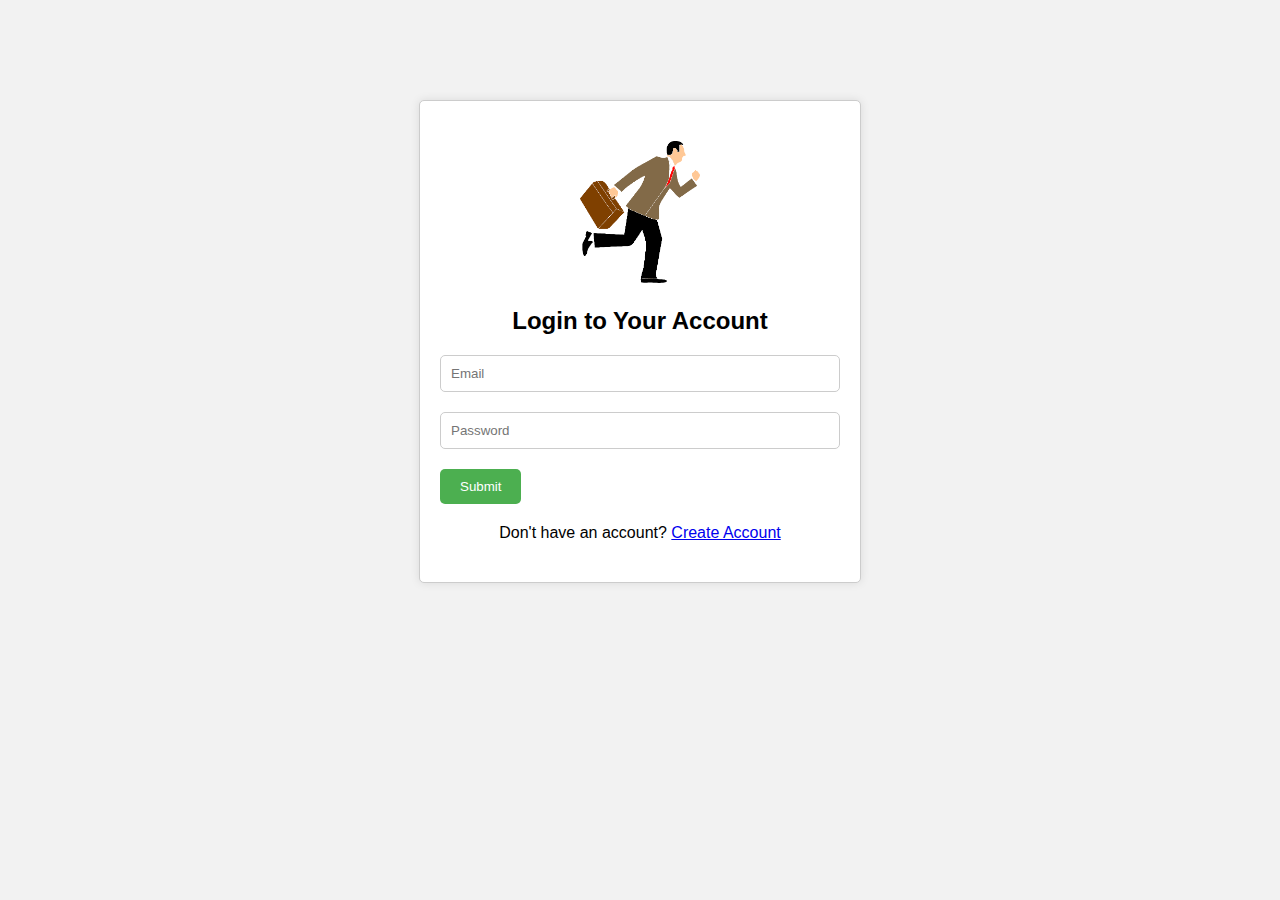
<file: 1login.html>
<!DOCTYPE html>
<html>
  <head>
    <title>Job Platform - Login</title>
    <style>
      body {
        font-family: Arial, sans-serif;
        background-color: #f2f2f2;
      }

      .container {
        max-width: 400px;
        margin: 0 auto;
        padding: 40px 20px;
        background-color: #fff;
        border: 1px solid #ccc;
        border-radius: 5px;
        margin-top: 100px;
        box-shadow: 0 0 10px rgba(0, 0, 0, 0.1);
      }

      .logo {
        text-align: center;
        margin-bottom: 20px;
      }

      .logo img {
        width: 120px;
        height: auto;
      }

      h2 {
        text-align: center;
        margin-bottom: 20px;
      }

      input[type="text"],
      input[type="password"] {
        width: 100%;
        padding: 10px;
        margin-bottom: 20px;
        border: 1px solid #ccc;
        border-radius: 5px;
        box-sizing: border-box;
        float: right;
      }

      .helo {
        background-color: #4caf50;
        color: white;
        padding: 10px 20px;
        border: none;
        border-radius: 5px;
        cursor: pointer;
      }

      .forgot-password {
        text-align: center;
        margin-bottom: 10px;
        margin-top: 30px;
      }

      .create-account {
        text-align: center;
        margin-top: 20px;
      }

      .error-message {
        color: red;
        font-size: 14px;
        text-align: center;
        margin-top: 10px;
      }
    </style>
    <script>
      function submitForm(event) {
        console.log("skbcjhbsa")
      fetch("http://localhost:3000")
        .then((response) => response.json())
        .then((data) => {
          console.log(data); // You can do something with the response data here
        })
        .catch((error) => {
          console.error("Error:", error);
        });
      }
    </script>
  </head>
  <body>
    <div class="container">
      <div class="logo">
        <img src="1.1logo.png" alt="Job Platform Logo" />
      </div>
      <h2>Login to Your Account</h2>
      <form onsubmit="submitForm(event)">
        <input type="text" name="email" placeholder="Email" required />
        <input
          type="password"
          name="password"
          placeholder="Password"
          required
        />
        <button class="helo" value="Submit"> Submit </button>
      </form>
      <!-- <div class="forgot-password">
        <a href="forgot_password.php">Forgot Password?</a>
      </div> -->
      <div class="create-account">
        Don't have an account? <a href="2signup.html">Create Account</a>
      </div>
    </div>
  </body>
</html>
</file>
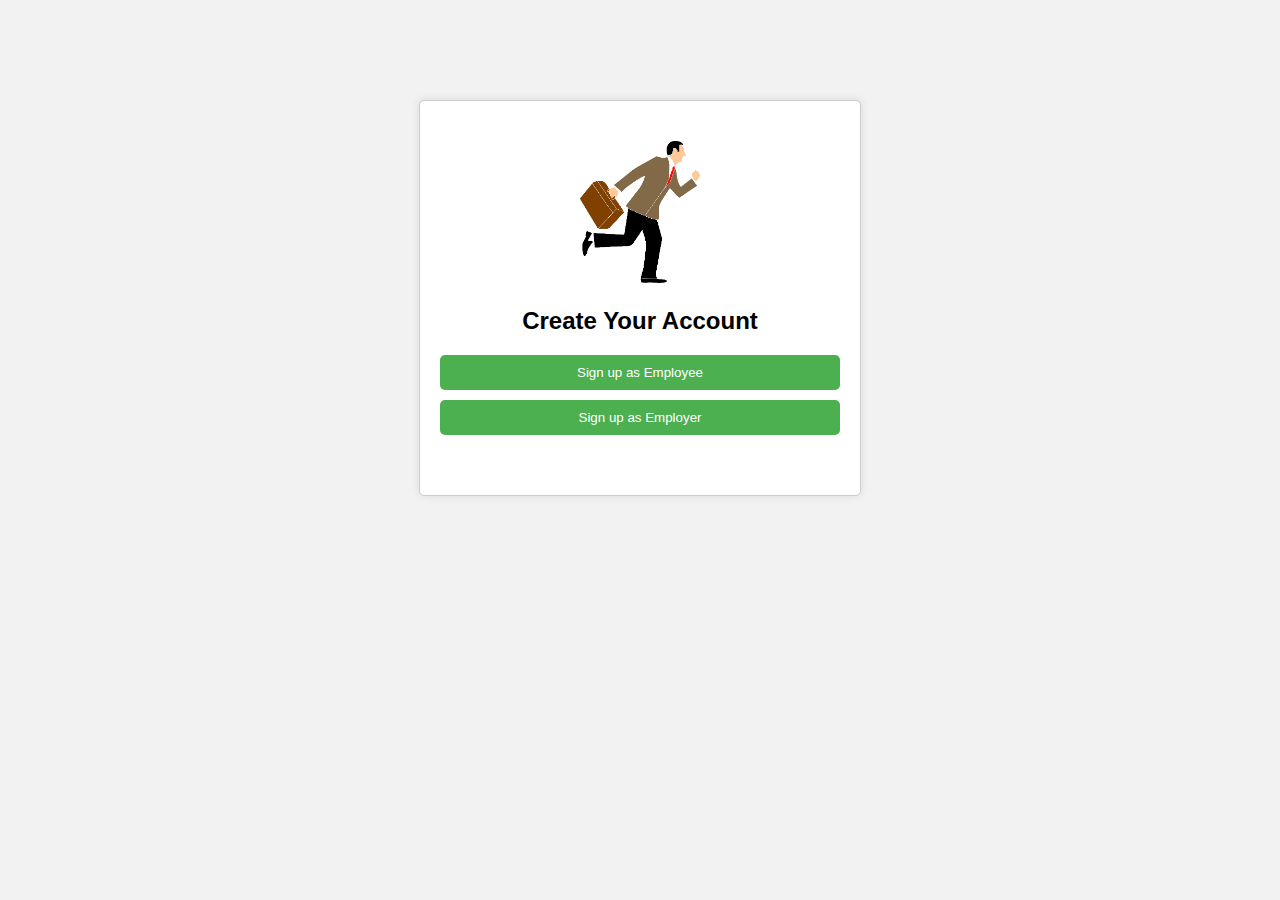
<file: 2signup.html>
<!DOCTYPE html>
<html>
  <head>
    <title>Job Platform - Signup</title>
    <style>
      body {
        font-family: Arial, sans-serif;
        background-color: #f2f2f2;
      }

      .container {
        max-width: 400px;
        margin: 0 auto;
        padding: 40px 20px;
        background-color: #fff;
        border: 1px solid #ccc;
        border-radius: 5px;
        margin-top: 100px;
        box-shadow: 0 0 10px rgba(0, 0, 0, 0.1);
      }

      .logo {
        text-align: center;
        margin-bottom: 20px;
      }

      .logo img {
        width: 120px;
        height: auto;
      }

      h2 {
        text-align: center;
        margin-bottom: 20px;
      }

      .selection {
        text-align: center;
        margin-bottom: 20px;
      }

      .selection button {
        display: block;
        width: 100%;
        padding: 10px 0;
        margin-bottom: 10px;
        border: none;
        border-radius: 5px;
        background-color: #4caf50;
        color: white;
        cursor: pointer;
      }

      .selection button:last-child {
        margin-bottom: 0;
      }
    </style>
  </head>
  <body>
    <div class="container">
      <div class="logo">
        <img src="1.1logo.png" alt="Job Platform Logo" />
      </div>
      <h2>Create Your Account</h2>
      <div class="selection">
        <button onclick="location.href='3.1employeesignup.html'">
          Sign up as Employee
        </button>
        <button onclick="location.href='3.2employersignup.html'">
          Sign up as Employer
        </button>
      </div>
    </div>
  </body>
</html>
</file>
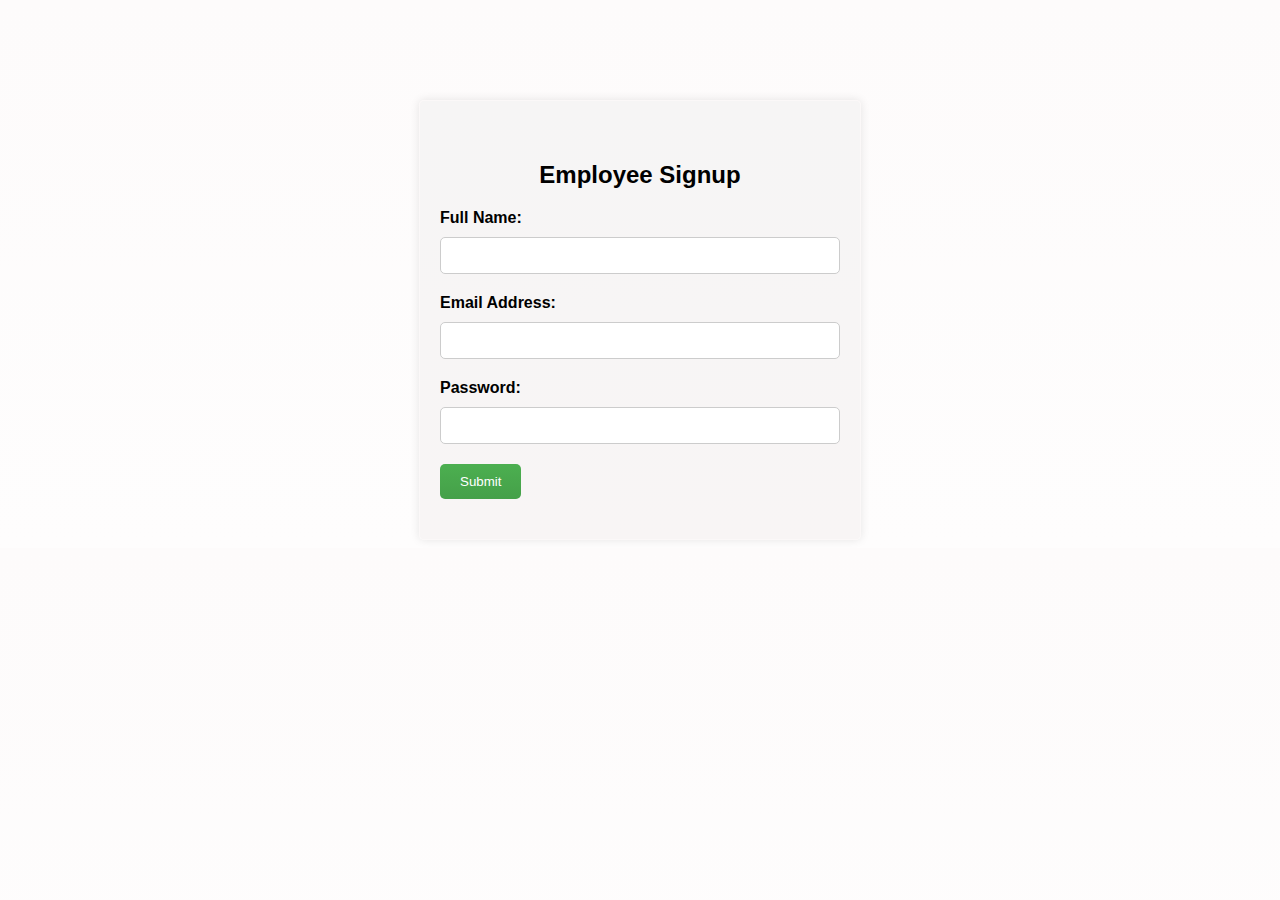
<file: 3.1employeesignup.html>
<!DOCTYPE html>
<html>
  <head>
    <title>Job Platform - Employee Signup</title>
    <style>
      body {
        font-family: Arial, sans-serif;
        background: linear-gradient(#fdfbfb, #fefdfd);
      }

      .container {
        max-width: 400px;
        margin: 0 auto;
        padding: 40px 20px;
        background: linear-gradient(#f6f5f5, #f8f5f5);
        border: 1px solid #fbf8f8;
        border-radius: 5px;
        margin-top: 100px;
        box-shadow: 0 0 10px rgba(0, 0, 0, 0.1);
      }

      h2 {
        text-align: center;
        margin-bottom: 20px;
      }

      label {
        display: block;
        margin-bottom: 10px;
        font-weight: bold;
      }

      input[type="text"],
      input[type="email"],
      input[type="password"],
      input[type="tel"],
      textarea {
        width: 100%;
        padding: 10px;
        margin-bottom: 20px;
        border: 1px solid #ccc;
        border-radius: 5px;
        box-sizing: border-box;
      }

      textarea {
        height: 80px;
      }

      .helo{
        background: linear-gradient(#4caf50, #45a049);
        color: white;
        padding: 10px 20px;
        border: none;
        border-radius: 5px;
        cursor: pointer;
      }
    </style>
  </head>
  <body>
    <div class="container">
      <h2>Employee Signup</h2>
      <form onsubmit="submitForm(event)">
        <label for="full-name">Full Name:</label>
        <input type="text" id="full-name" required />

        <label for="email">Email Address:</label>
        <input type="email" id="email" required />

        <label for="password">Password:</label>
        <input type="password" id="password" required />
        <button class="helo" value="Submit"> Submit </button>
      </form>
    </div>
    <script>
      function submitForm(event) {
        event.preventDefault(); 

        var fullName = document.getElementById("full-name").value;
        var email = document.getElementById("email").value;
        var password = document.getElementById("password").value;

        var employeeData = {
          fullName: fullName,
          email: email,
          password: password,
        };
        fetch('hhtp///user/signup', {
          method: 'POST',
          headers: {
            'Content-Type': 'application/json'
          },
          body: JSON.stringify(payload)
        })
          .then(response => response.json())
          .then(data => {
            console.log(data);
          })
          .catch(error => {
            console.error(error);
          });
      }
    
        //navigateToPage();
      

      function navigateToPage() {
        window.location.href = "4skills.html";
      }
    </script>
  </body>
</html>
</file>
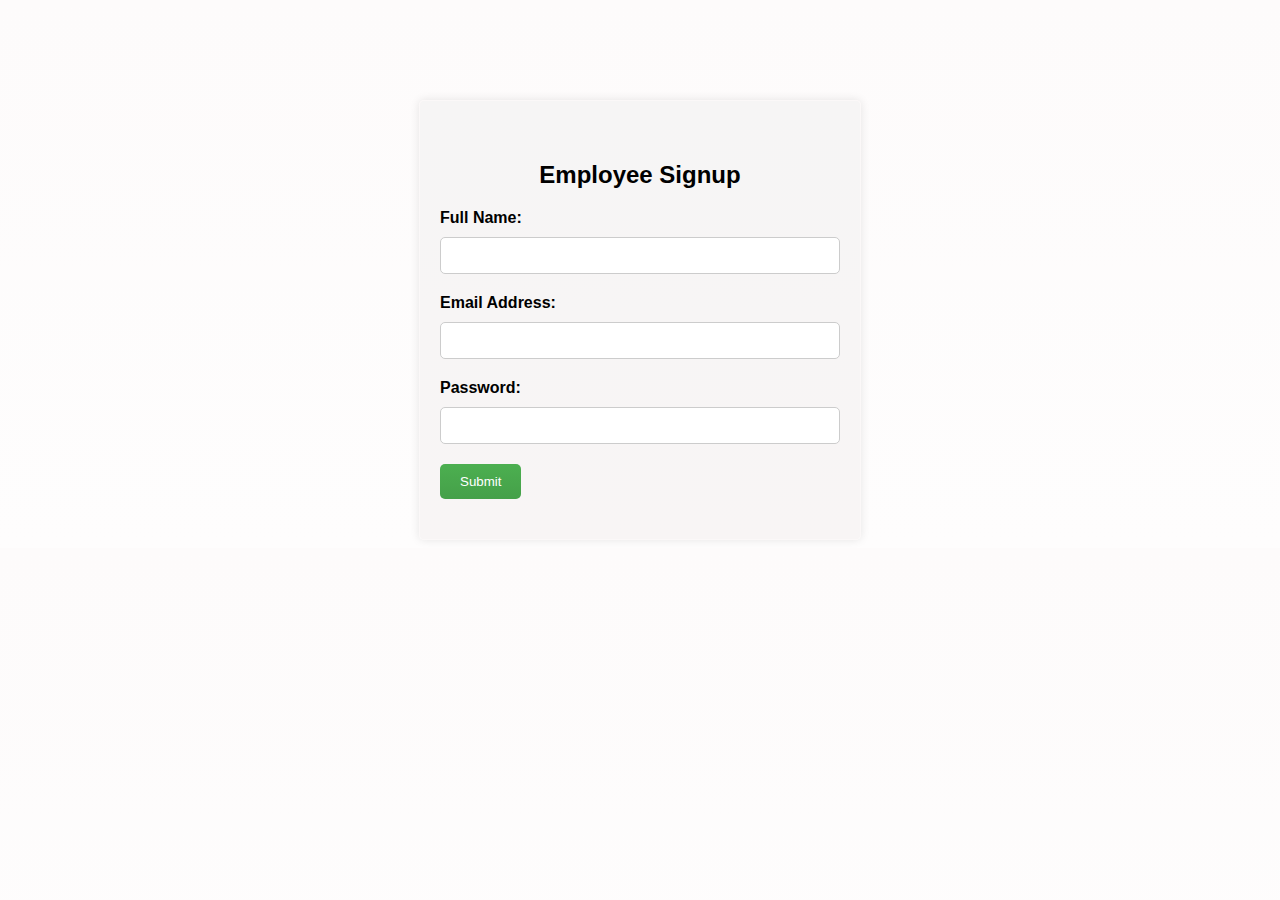
<file: 3.2employersignup.html>
<!DOCTYPE html>
<html>
  <head>
    <title>Job Platform - Employer Signup</title>
    <style>
      body {
        font-family: Arial, sans-serif;
        background: linear-gradient(#fdfbfb, #fefdfd);
      }

      .container {
        max-width: 400px;
        margin: 0 auto;
        padding: 40px 20px;
        background: linear-gradient(#f6f5f5, #f8f5f5);
        border: 1px solid #fbf8f8;
        border-radius: 5px;
        margin-top: 100px;
        box-shadow: 0 0 10px rgba(0, 0, 0, 0.1);
      }

      h2 {
        text-align: center;
        margin-bottom: 20px;
      }

      label {
        display: block;
        margin-bottom: 10px;
        font-weight: bold;
      }

      input[type="text"],
      input[type="email"],
      input[type="password"],
      input[type="tel"],
      textarea {
        width: 100%;
        padding: 10px;
        margin-bottom: 20px;
        border: 1px solid #ccc;
        border-radius: 5px;
        box-sizing: border-box;
      }

      textarea {
        height: 80px;
      }

      .helo {
        background: linear-gradient(#4caf50, #45a049);
        color: white;
        padding: 10px 20px;
        border: none;
        border-radius: 5px;
        cursor: pointer;
      }
    </style>
    <script>
      function submitForm(event) {
        event.preventDefault(); // Prevent form submission

        var fullName = document.getElementById("full-name").value;
        var email = document.getElementById("email").value;
        var password = document.getElementById("password").value;

        var employeeData = {
          fullName: fullName,
          email: email,
          password: password,
        };
        fetch('hhtp///user/signup', {
          method: 'POST',
          headers: {
            'Content-Type': 'application/json'
          },
          body: JSON.stringify(payload)
        })
          .then(response => response.json())
          .then(data => {
            console.log(data);
          })
          .catch(error => {
            console.error(error);
          });
      }
    
        //navigateToPage();
      

      function navigateToPage() {
        window.location.href = "4skills.html";
      }
    </script>
  </head>
  <body>
    <div class="container">
      <h2>Employee Signup</h2>
      <form onsubmit="submitForm(event)">
        <label for="full-name">Full Name:</label>
        <input type="text" id="full-name" required />

        <label for="email">Email Address:</label>
        <input type="email" id="email" required />

        <label for="password">Password:</label>
        <input type="password" id="password" required />

        <button class="helo" value="Submit"> Submit </button>
      </form>
    </div>
  </body>
</html>
</file>
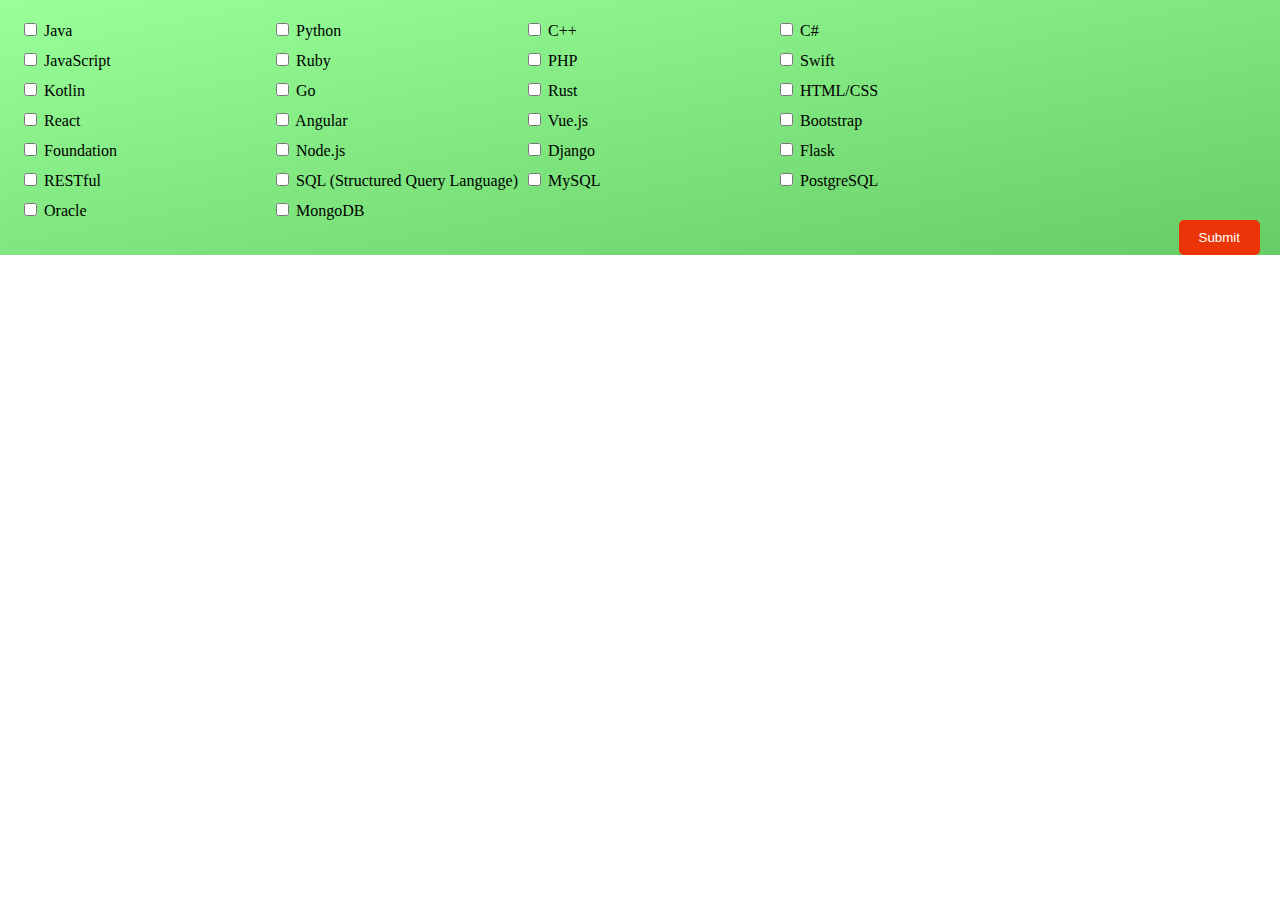
<file: 4skills.html>
<!DOCTYPE html>
<html>
  <head>
    <title>Random Checkboxes</title>
    <style>
      body {
            background: linear-gradient(to top left, #66cc66, #99ff99) no-repeat;
            background-size: 100% 100%;
            margin: 0;
            padding: 20px;
        }
      .skill-group {
          background: linear-gradient(to bottom right, #e6f3e6, #c7eac7);
          padding: 20px;
          margin-bottom: 20px;
          border-radius: 10px;
      }

      .skill {
          display: inline-block;
          width: 20%;
          margin-bottom: 10px;
      }

      .submit-button {
          float:right;
          display: block;
          margin-top: 20px;
          background-color: #eb3508;
          color: white;
          padding: 10px 20px;
          border: none;
          border-radius: 5px;
          cursor: pointer;
      }
  </style>
  <body>
    <div class="skill">
      <label> <input type="checkbox" name="skills" value="Java" /> Java </label>
    </div>
    <div class="skill">
      <label>
        <input type="checkbox" name="skills" value="Python" /> Python
      </label>
    </div>
    <div class="skill">
      <label> <input type="checkbox" name="skills" value="C++" /> C++ </label>
    </div>
    <div class="skill">
      <label> <input type="checkbox" name="skills" value="C#" /> C# </label>
    </div>
    <div class="skill">
      <label>
        <input type="checkbox" name="skills" value="JavaScript" /> JavaScript
      </label>
    </div>
    <div class="skill">
      <label> <input type="checkbox" name="skills" value="Ruby" /> Ruby </label>
    </div>
    <div class="skill">
      <label> <input type="checkbox" name="skills" value="PHP" /> PHP </label>
    </div>
    <div class="skill">
      <label>
        <input type="checkbox" name="skills" value="Swift" /> Swift
      </label>
    </div>
    <div class="skill">
      <label>
        <input type="checkbox" name="skills" value="Kotlin" /> Kotlin
      </label>
    </div>
    <div class="skill">
      <label> <input type="checkbox" name="skills" value="Go" /> Go </label>
    </div>
    <div class="skill">
      <label> <input type="checkbox" name="skills" value="Rust" /> Rust </label>
    </div>
    <div class="skill">
      <label>
        <input type="checkbox" name="skills" value="HTML/CSS" /> HTML/CSS
      </label>
    </div>
    <div class="skill">
      <label>
        <input type="checkbox" name="skills" value="React" /> React
      </label>
    </div>
    <div class="skill">
      <label>
        <input type="checkbox" name="skills" value="Angular" /> Angular
      </label>
    </div>
    <div class="skill">
      <label>
        <input type="checkbox" name="skills" value="Vue.js" /> Vue.js
      </label>
    </div>
    <div class="skill">
      <label>
        <input type="checkbox" name="skills" value="Bootstrap" /> Bootstrap
      </label>
    </div>
    <div class="skill">
      <label>
        <input type="checkbox" name="skills" value="Foundation" /> Foundation
      </label>
    </div>
    <div class="skill">
      <label>
        <input type="checkbox" name="skills" value="Node.js" /> Node.js
      </label>
    </div>
    <div class="skill">
      <label>
        <input type="checkbox" name="skills" value="Django" /> Django
      </label>
    </div>
    <div class="skill">
      <label>
        <input type="checkbox" name="skills" value="Flask" /> Flask
      </label>
    </div>
    <div class="skill">
      <label>
        <input type="checkbox" name="skills" value="RESTful API development" />
        RESTful
      </label>
    </div>
    <div class="skill">
      <label>
        <input
          type="checkbox"
          name="skills"
          value="SQL (Structured Query Language)"
        />
        SQL (Structured Query Language)
      </label>
    </div>
    <div class="skill">
      <label>
        <input type="checkbox" name="skills" value="MySQL" /> MySQL
      </label>
    </div>
    <div class="skill">
      <label>
        <input type="checkbox" name="skills" value="PostgreSQL" /> PostgreSQL
      </label>
    </div>
    <div class="skill">
      <label>
        <input type="checkbox" name="skills" value="Oracle" /> Oracle
      </label>
    </div>
    <div class="skill">
      <label>
        <input type="checkbox" name="skills" value="MongoDB" /> MongoDB
      </label>
    </div>
    <button class="submit-button"onclick="getSelectedValues()">Submit</button>
    <script>
      function getSelectedValues() {
        var checkboxes = document.querySelectorAll(
          'input[type="checkbox"]:checked'
        );
        var selectedValues = [];

        for (var i = 0; i < checkboxes.length; i++) {
          selectedValues.push(checkboxes[i].value);
        }

        console.log(selectedValues);
       fetch('hhtp///user/signup', {
        method: 'POST',
        headers: {
          'Content-Type': 'application/json'
        },
        body: JSON.stringify(payload)
      })
        .then(response => response.json())
        .then(data => {
          console.log(data);
        })
        .catch(error => {
          console.error(error);
        });
        setTimeout(function() {
          window.location.href = "index.html", delayInMilliseconds;
       },3000);
      }

    </script>
  </body>
</html>
</file>
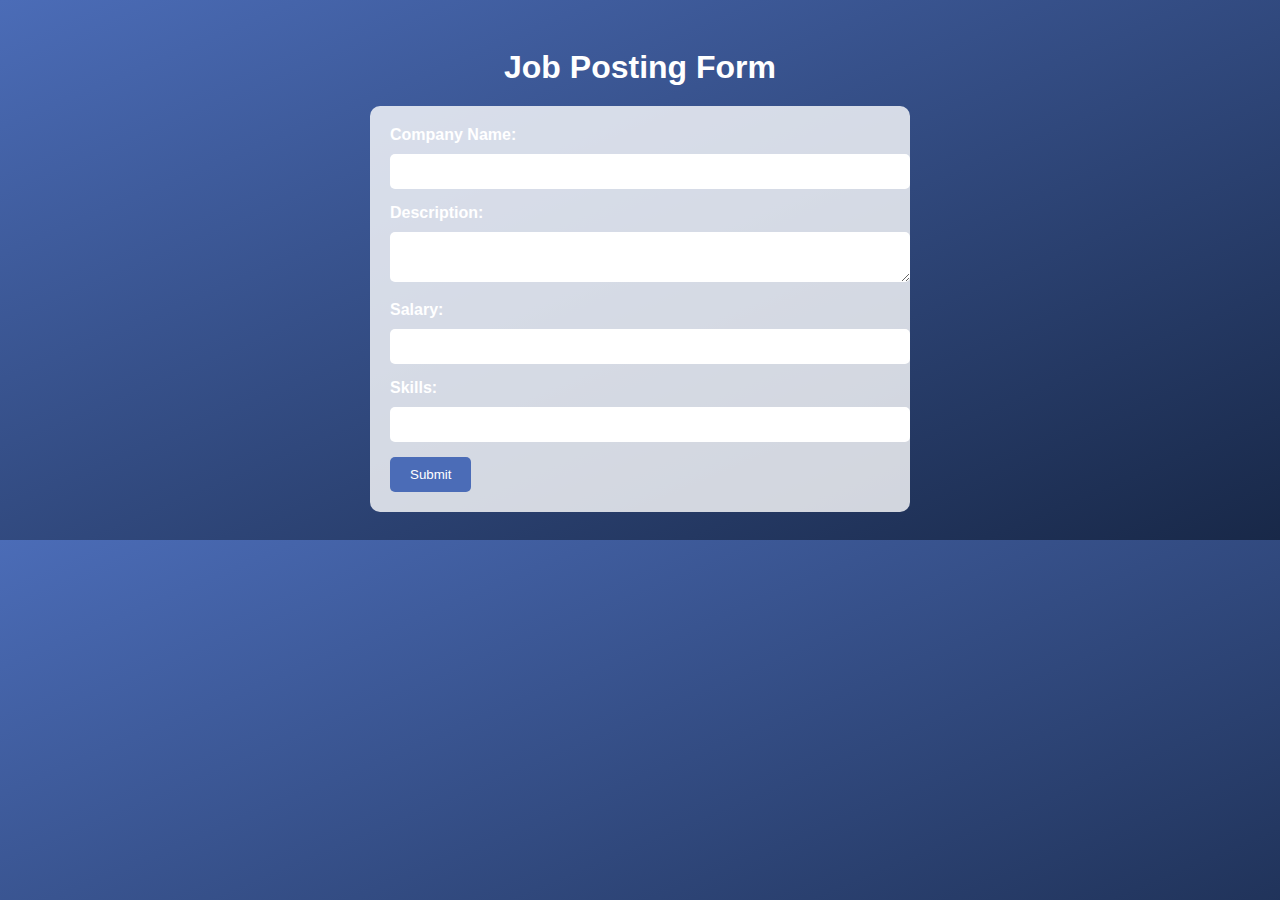
<file: 5postcreater.html>
<!DOCTYPE html>
<html>
  <head>
    <title>Job Posting Form</title>
    <style>
      body {
        background: linear-gradient(to bottom right, #4b6cb7, #182848);
        color: #fff;
        font-family: Arial, sans-serif;
        padding: 20px;
      }

      h1 {
        text-align: center;
        margin-bottom: 20px;
      }

      form {
        max-width: 500px;
        margin: 0 auto;
        background-color: rgba(255, 255, 255, 0.8);
        padding: 20px;
        border-radius: 10px;
      }

      label {
        display: block;
        margin-bottom: 10px;
        font-weight: bold;
      }

      input[type="text"],
      textarea {
        width: 100%;
        padding: 10px;
        border: none;
        border-radius: 5px;
        margin-bottom: 15px;
        background-color: #fff;
      }

      input[type="submit"] {
        background-color: #4b6cb7;
        color: #fff;
        border: none;
        padding: 10px 20px;
        border-radius: 5px;
        cursor: pointer;
      }

      input[type="submit"]:hover {
        background-color: #182848;
      }
    </style>
  </head>
  <body>
    <h1>Job Posting Form</h1>
    <form>
      <label for="companyName">Company Name:</label>
      <input type="text" id="companyName" name="companyName" required />

      <label for="description">Description:</label>
      <textarea id="description" name="description" required></textarea>

      <label for="salary">Salary:</label>
      <input type="text" id="salary" name="salary" required />

      <label for="skills">Skills:</label>
      <input type="text" id="skills" name="skills" required />

      <input type="submit" value="Submit" />
    </form>
  </body>
</html>
</file>
